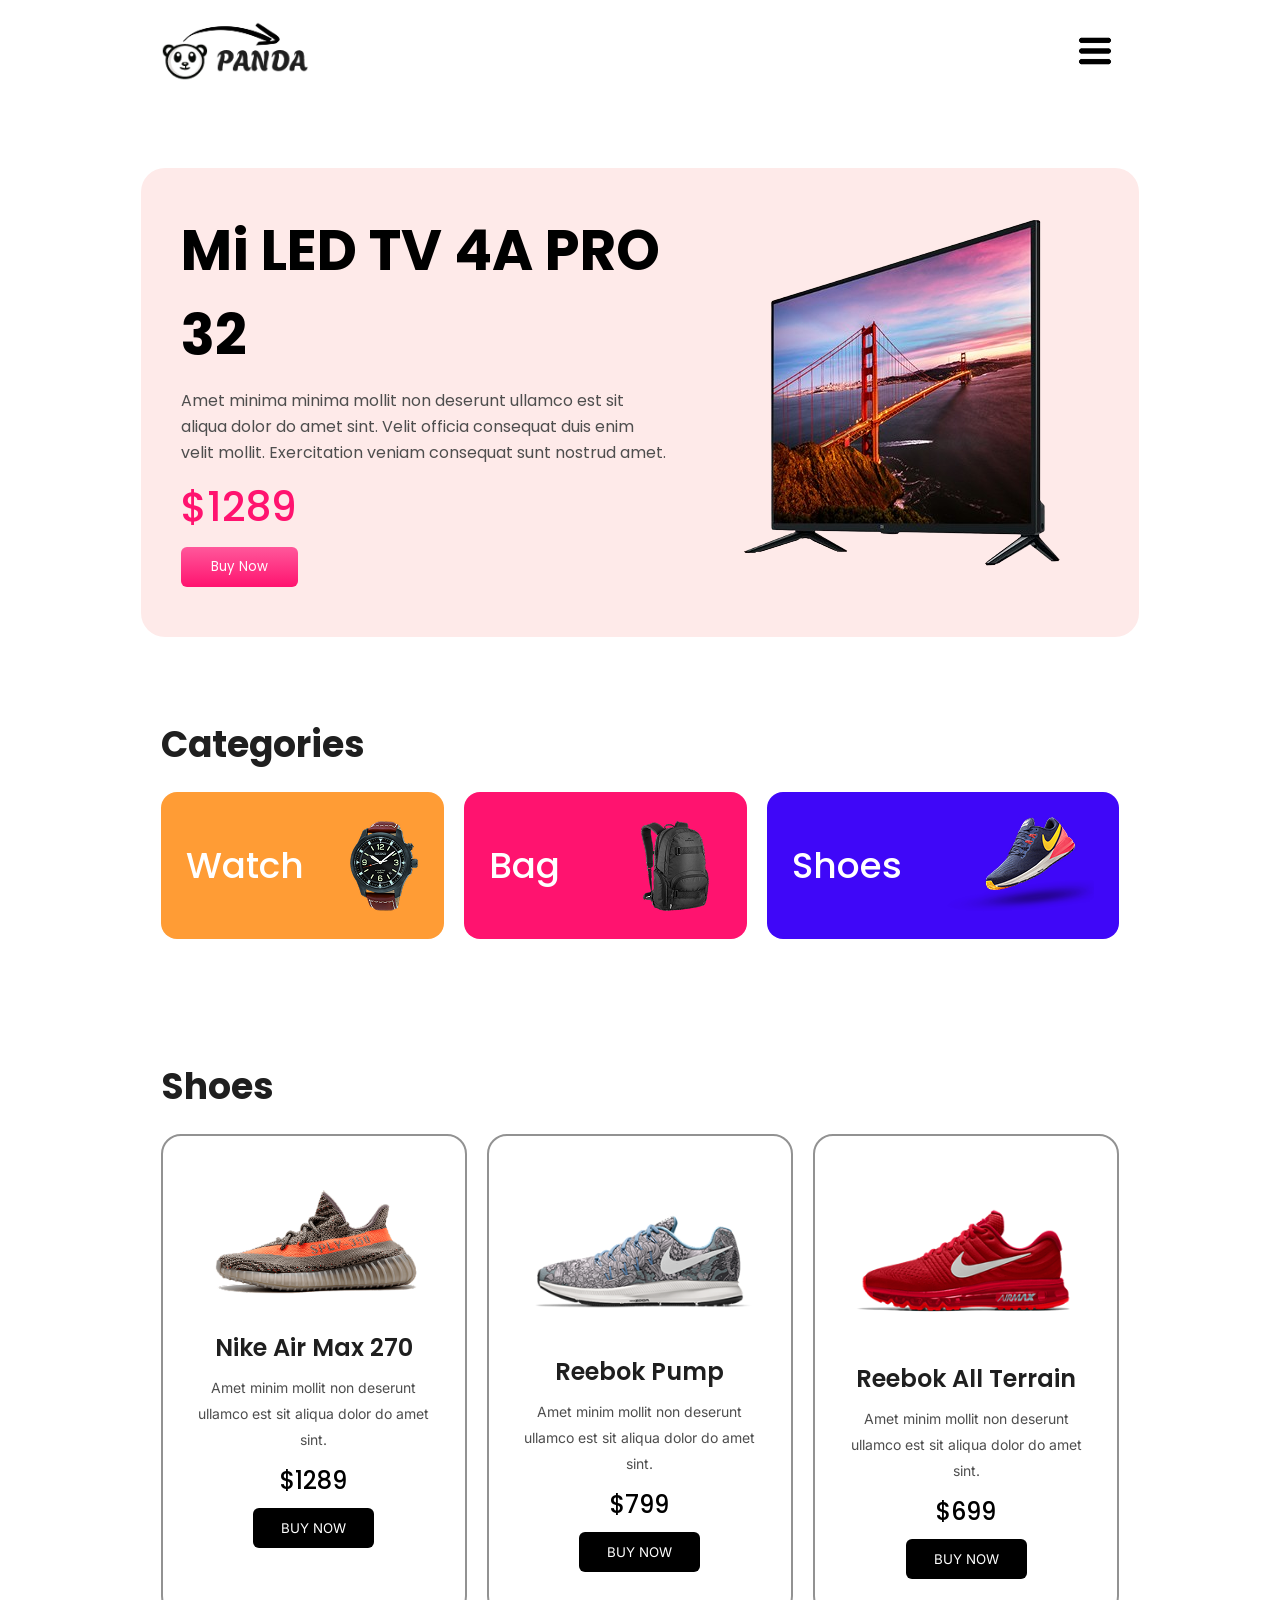
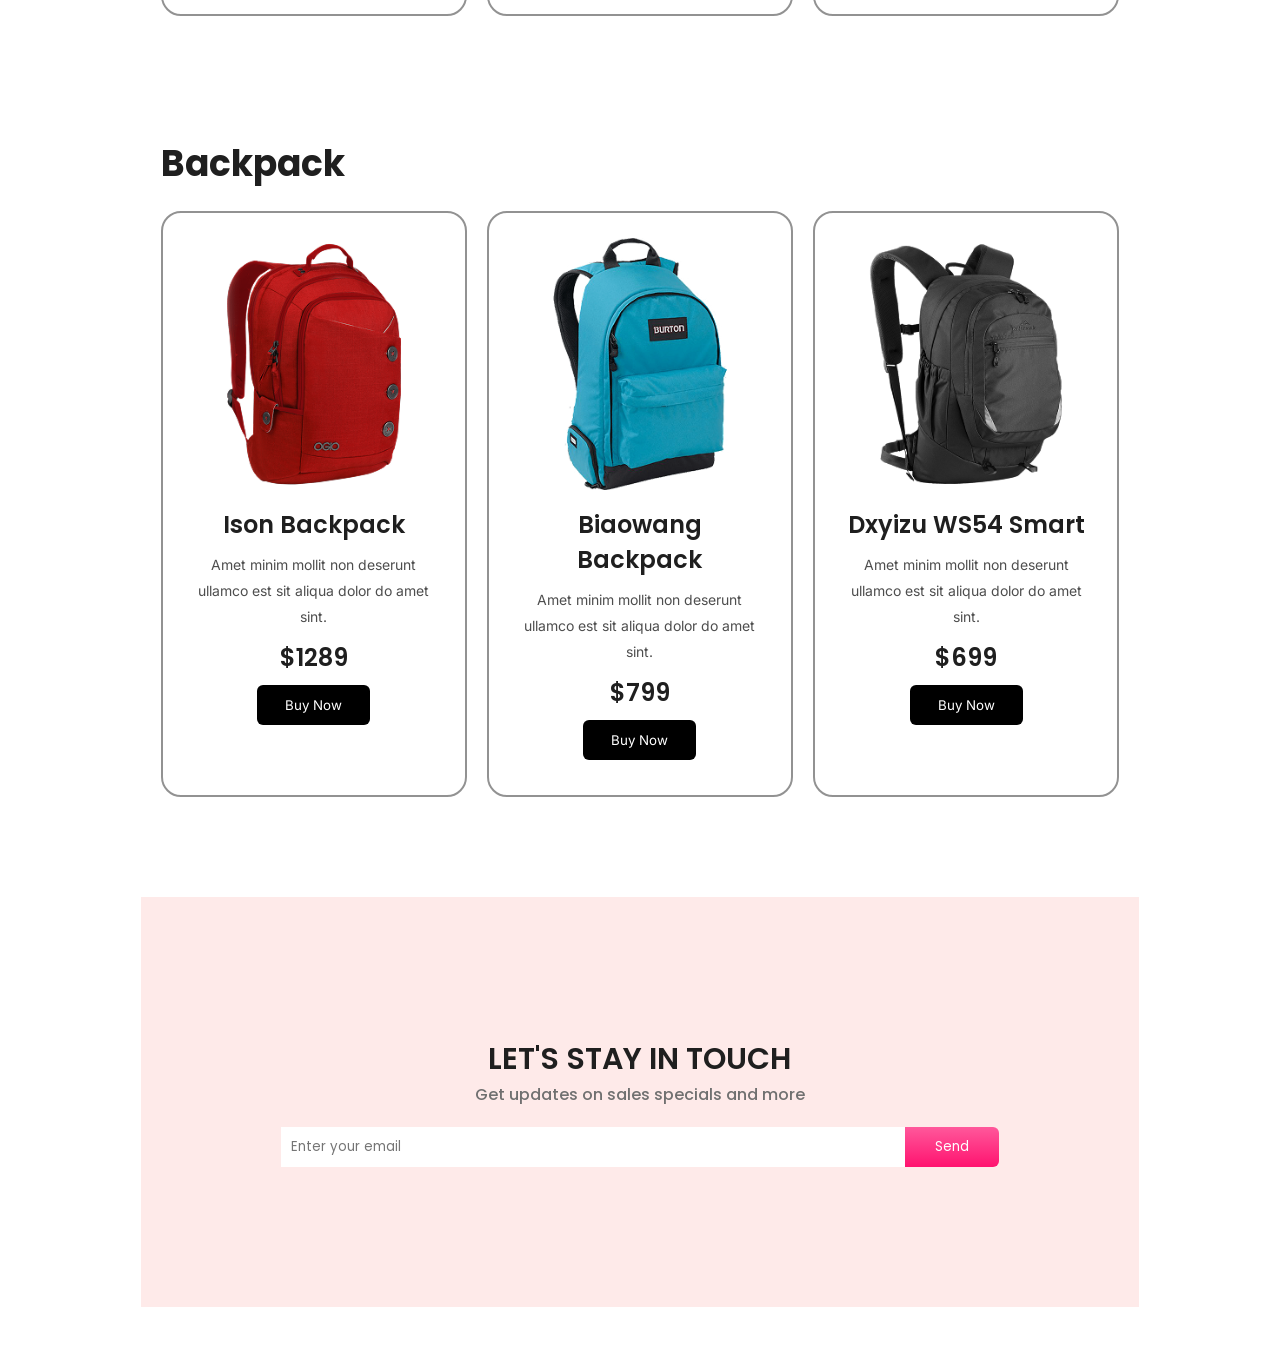
<file: index.html>
<!DOCTYPE html>
<html lang="en">

<head>
    <meta charset="UTF-8">
    <meta name="viewport" content="width=device-width, initial-scale=1.0">
    <title>Saima Eva</title>
    <link rel="preconnect" href="https://fonts.googleapis.com">
    <link rel="preconnect" href="https://fonts.gstatic.com" crossorigin>
    <link
        href="https://fonts.googleapis.com/css2?family=Inter:ital,opsz,wght@0,14..32,100..900;1,14..32,100..900&family=Poppins:ital,wght@0,100;0,200;0,300;0,400;0,500;0,600;0,700;0,800;0,900;1,100;1,200;1,300;1,400;1,500;1,600;1,700;1,800;1,900&display=swap"
        rel="stylesheet">

    <link rel="stylesheet" href="style.css">
    <link rel="stylesheet" href="responsive.css">

</head>

<body>
    <!-- header -->
    <div id="nav">
        <div id="nav-container" class="container">
            <div class="logo"><img src="images/logo.png" alt="logo">
            </div>
            <div class="menu"><img src="images/menu-bar.png" alt="menu-bar"></div>
        </div>
    </div>
    <!-- hero section -->
    <div id="hero">
        <div id="hero-container" class="container">
            <div class="hero-content">
                <h1>Mi LED TV 4A PRO 32</h1>
                <p>Amet minima minima mollit non deserunt ullamco est sit aliqua dolor do amet sint. Velit officia consequat
                    duis enim velit mollit. Exercitation veniam consequat sunt nostrud amet.</p>
                <h2>$1289</h2>
                <button>Buy Now</button>
            </div>
            <div class="hero-img">
                <img src="images/hero-tv.png" alt="">
            </div>
        </div>

    </div>
    <!-- categories section -->

    <div id="category">
        <div id="category-container" class="container">
            <h2 class="heading">Categories</h2>

            <div class="category-box">
                <div style="background-color: #FF9C35;" class="category">
                    <h2>Watch</h2>
                    <img src="images/category-watch.png" alt="">
                </div>
                <div style="background-color: #FF136F;" class="category">
                    <h2>Bag</h2>
                    <img src="images/category-bag.png" alt="">

                </div>
                <div style="background-color: #3F07F8;" class="category">
                    <h2>Shoes</h2>
                    <img src="images/category-shoe.png" alt="">
                </div>

            </div>

        </div>

    </div>

    <!-- shoes section  -->
    <div id="shoes">
        <div id="shoe-container" class="container">
            <h2 class="heading">Shoes</h2>
            <div class="product-box">
                <div class="product-card">
                    <img src="images/shoe-1.png" alt="">
                    <h3>Nike Air Max 270</h3>
                    <p>Amet minim mollit non deserunt ullamco est sit aliqua dolor do amet sint.</p>
                    <h4>$1289</h4>
                    <button >BUY NOW</button>
                </div>
                <div class="product-card">
                    <img src="images/shoe-2.png" alt="">
                    <h3>Reebok Pump</h3>
                    <p>Amet minim mollit non deserunt ullamco est sit aliqua dolor do amet sint.</p>
                    <h4>$799</h4>
                    <button >BUY NOW</button>
                </div>
                <div class="product-card">
                    <img src="images/shoe-3.png" alt="">
                    <h3>Reebok All Terrain</h3>
                    <p>Amet minim mollit non deserunt ullamco est sit aliqua dolor do amet sint.</p>
                    <h4>$699</h4>
                    <button >BUY NOW</button>
                </div>
            </div>


        </div>
    </div>
  <!-- backpack section  -->
     <div id="backpack">
        <div id="backpack-container" class="container">
        <h2 class="heading">Backpack</h2>
        <div class="product-box">
            <div class="product-card">
                <img src="images/bag-1.png" alt="">
                <h3>Ison Backpack</h3>
                <p>Amet minim mollit non deserunt ullamco est sit aliqua dolor do amet sint.</p>
                <h3>$1289</h3>
                <button class="btn">Buy Now</button>
            </div>
            <div class="product-card">
                <img src="images/bag-2.png" alt="">
                <h3>Biaowang Backpack</h3>
                <p>Amet minim mollit non deserunt ullamco est sit aliqua dolor do amet sint.</p>
                <h3>$799</h3>
                <button class="btn">Buy Now</button>
            </div>
            <div class="product-card">
                <img src="images/bag-3.png" alt="">
                <h3>Dxyizu WS54 Smart</h3>
                <p>Amet minim mollit non deserunt ullamco est sit aliqua dolor do amet sint.</p>
                <h3>$699</h3>
                <button class="btn">Buy Now</button>
            </div>
        
        </div>
    </div>
    </div>
   <!-- Newsletter Section  -->
    <div id="Newsletter">
        <div id="news-container" class="container">
            <h1>LET'S STAY IN TOUCH</h1>
            <p>Get updates on sales specials and more</p>
            <form action="">
            <input type="email" placeholder="Enter your email">
            <button>Send</button>
            </form>
        </div>
        
    </div>




</body>

</html>
</file>
<file: style.css>
* {
    font-family: Poppins, sans-serif;
    
    /* font-family: Inter, sans-serif; */

    margin: 0;
    padding: 0;
    box-sizing: border-box;
}

/* common class/typography */
.container {
    width: 78%;
    margin: 0 auto;
    padding: 20px;
}

.heading {
    font-size: 36px;
    font-weight: 700;
    color: #1F1F1F;
    margin-bottom: 20px;
}

.category {
    flex: 1;
    display: flex;
    align-items: center;
    justify-content: space-between;
    gap: 40px;
    padding: 25px;
    border-radius: 16px;
}

.category h2 {
    font-size: 36px;
    font-weight: 500;
    color: #FFFFFF;
}

.product-box {
    display: flex;
    justify-content: space-between;
    gap: 20px;
}

.product-card {
    padding: 25px;
    max-width: 320px;
    border: 2px solid #929292;
    border-radius: 20px;
   text-align: center;
}

.product-card img {
    width: 100%;
}

.product-card * {
    margin-bottom: 10px;
}
.product-card h3 {
    font-size: 24px;
    font-weight: 600;
    color: #1F1F1F;
}
.product-card p {
    font-family: Inter, sans-serif;
    font-size: 14px;
    color: #4E4E4E;
    line-height: 26px;
}
.product-card h4 {
    font-size: 24px;
    color: #000000;
  font-weight: 500;
}
.product-card button{
       background-color: #000000;
       border: none;
        border-radius: 6px;
       padding: 12px 28px;
        cursor: pointer;
        font-family: Inter, sans-serif;
        color: #FFFFFF;
    }

#nav,
#hero, #Newsletter 
     {
    margin-bottom: 60px;
}

#nav-container {
    display: flex;
    justify-content: space-between;
    align-items: center;
}

#nav-container .logo img {
    width: 100%;
    max-width: 148px;
}

#nav-container .menu img {
    width: 100%;
    max-width: 48px;
}

#hero-container {
    display: flex;
    align-items: center;
    justify-content: space-between;
    background-color: #FEEAE9;
    padding: 40px;
    border-radius: 24px;
    gap: 30px;

}

.hero-content * {
    margin-bottom: 10px;
}

.hero-content h1 {
    font-size: 56px;
}

.hero-content p {

    line-height: 26px;
    color: #4E4E4E;
}

.hero-content h2 {
    font-weight: 500;
    font-size: 41px;
    color: #FF136F;
}

.hero-content button {
    background-image: linear-gradient(to bottom, #FF589B, #FF136F);
    padding: 10px 30px;
    border: none;
    border-radius: 6px;
    color: white;
    cursor: pointer;
}

.hero-img {
    width: 100%;
    max-width: 400px;
}


#category, #shoes, #backpack {
    margin-bottom: 80px;
}

.category-box {
    gap: 20px;
    display: flex;
    justify-content: space-between;
}
#news-container {
 background-color: #FEEAE9 ;
 padding: 140px;
 text-align: center;
}
#news-container h1 {
    font-size: 30px;
    font-weight: 600;
   color: #1F1F1F;
}
#news-container p {
    font-size: 16px;
    font-weight: 500;
    color: #707070;
}
#news-container form input[type=email]{
    width:100%;
    padding: 10px;
    border: none;
}
#news-container form{
    margin-top: 20px;
    display: flex;
    
}
#news-container form button {
background-image: linear-gradient(to bottom, #FF589B, #FF136F);
    padding: 10px 30px;
    border: none;
    border-radius: 6px;
    border-bottom-left-radius:0;

    border-top-left-radius: 0;
    color: white;
    cursor: pointer;
}
</file>
<file: responsive.css>
@media screen and (max-width:1200px) {
    .hero-img {
        width: 100%;
        max-width: 350px;
    }

    .category-box {
        flex-wrap: wrap;
    }
}

@media screen and (max-width:992px) {
    #hero-container {
        flex-direction: row-reverse;
        align-items: center;
        justify-content: center;
        text-align: center;
        flex-wrap: wrap;
    }
        .product-box {
           flex-wrap: wrap;
           gap: 30px;
           align-items: center;
        }

    #news-container {
        padding: 80px;
    }
}

@media screen and (max-width:640px) {
    .container {
        width: 98%;
    }

    #hero-container {
        padding: 10px;
    }



    #hero-container img {
        max-width: 290px;
    }

    .hero-content h1 {
        font-size: 32px;
    }

    .category {
        flex-direction: column;


    }

    
           .product-box {
               flex-direction: column;
               align-items: center;
           }
    
           .product-card {
               max-width: 100%;
           }
    
        .product-card {
            max-width: 100%;
        }

    #news-container form {
        
        flex-direction: column;
        gap: 20px;
align-items: center;
    }
#news-container {
    padding: 10%;
}


}
</file>
